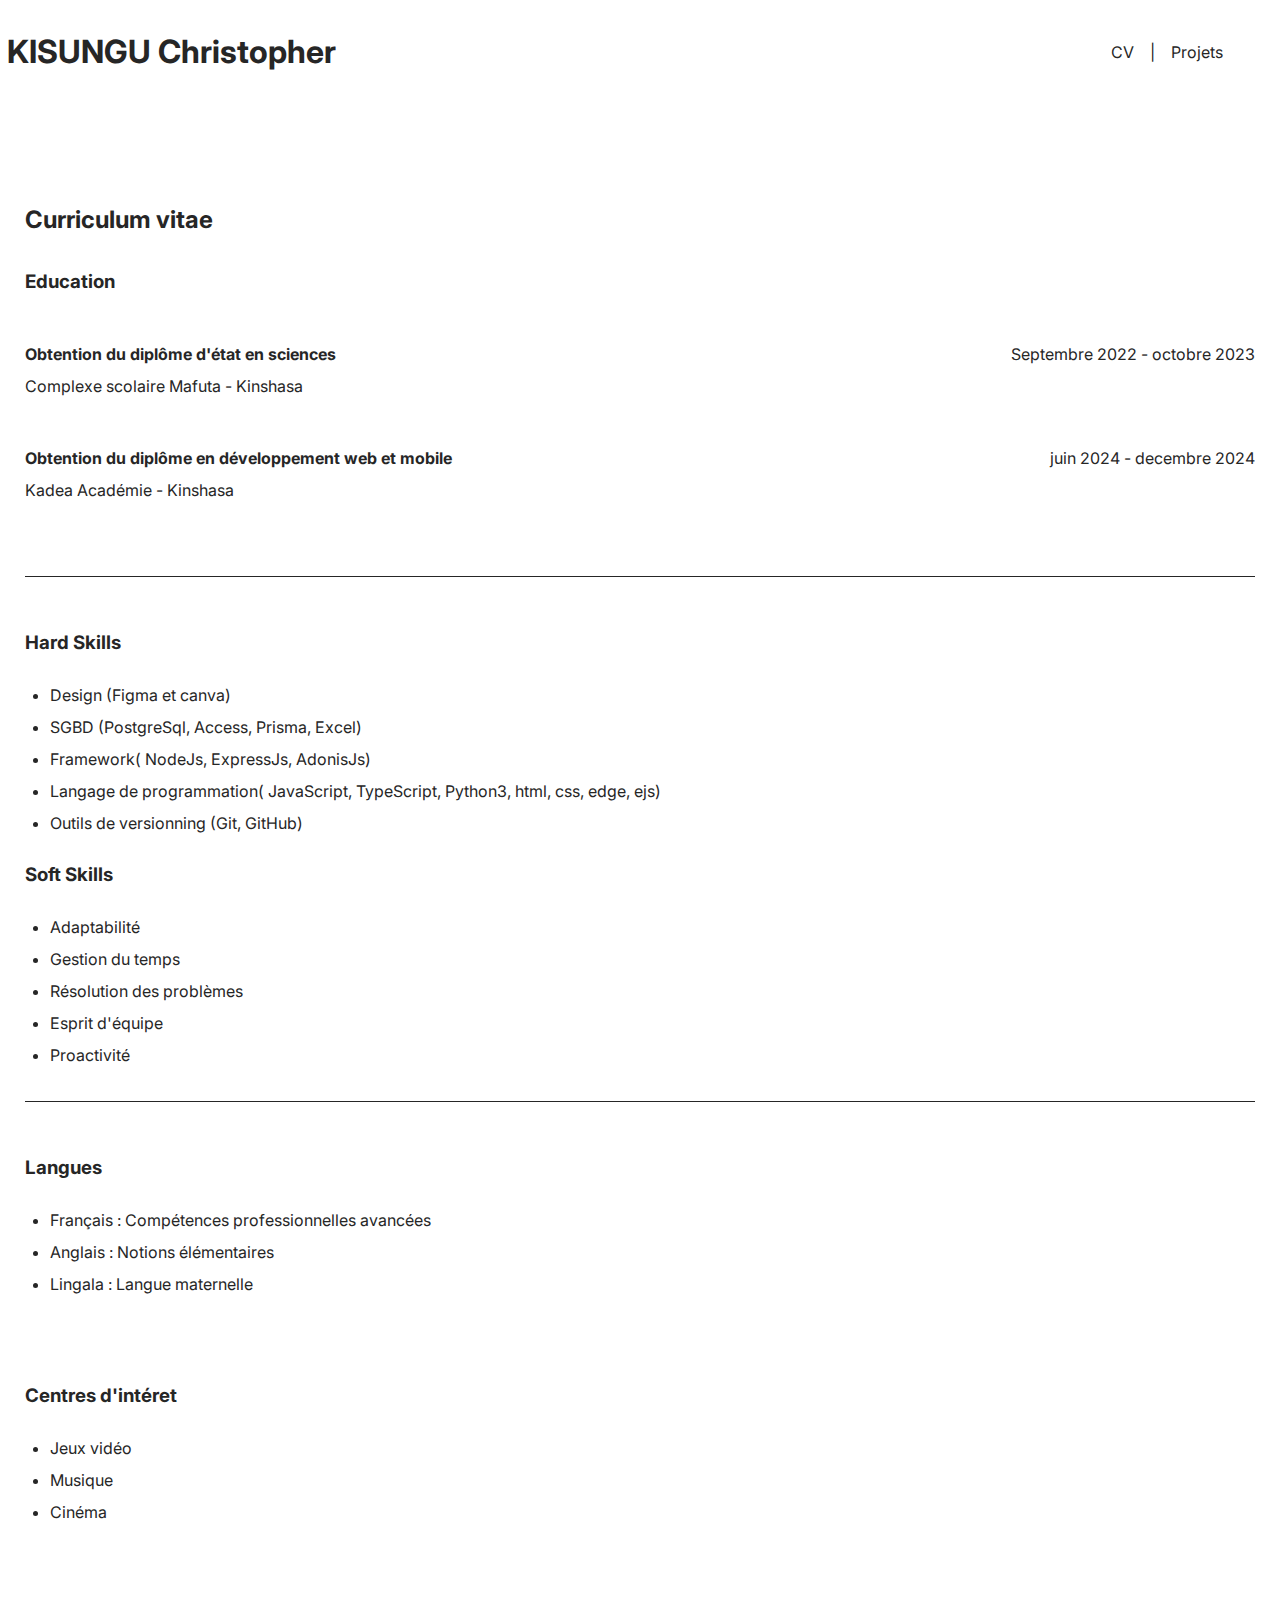
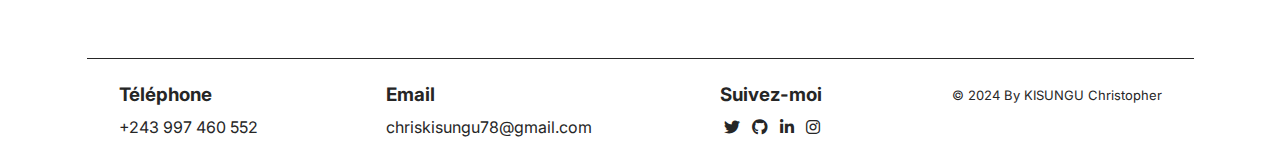
<file: cv.html>
<!DOCTYPE html>
<html lang="fr">
  <head>
    <meta charset="utf-8" />
    <link rel="preconnect" href="https://fonts.googleapis.com" />
    <meta
      name="viewport"
      content="width=device-width, user-scalable=no, initial-scale=1.0, maximum-scale=1.0, minimum-scale=1.0"
    />
    <meta http-equiv="X-UA-Compatible" content="ie=edge" />
    <link
      rel="stylesheet"
      href="https://cdnjs.cloudflare.com/ajax/libs/font-awesome/6.0.0-beta3/css/all.min.css"
    />
    <link rel="preconnect" href="https://fonts.gstatic.com" crossorigin />
    <link
      href="https://fonts.googleapis.com/css2?family=Inter:wght@300;400;500;600;700&display=swap"
      rel="stylesheet"
    />
    <link rel="stylesheet" href="./src/css/style.css" />
    <title>CV KISUNGU Christopher</title>
  </head>

  <body>
    <!-- Header Section -->
    <header>
      <nav
        class="text-center flex flex-column gap-m flex-wrap padding-y-s sm-flex-row sm-flex-justify-space-between"
      >
        <div>
          <h1>
            <a href="index.html">KISUNGU Christopher</a>
          </h1>
        </div>
        <div id="menu" class="menu">
          <ul
            class="list-style-none flex pl-0 flex-align-center flex-justify-center"
          >
            <li class="menu-item">
              <a href="cv.html">CV</a>
            </li>
            <li class="menu-item"><a href="projets.html">Projets</a></li>
          </ul>
        </div>
      </nav>
    </header>
    <!-- Main Section -->
    <main class="padding-y-xxl">
      <h2>Curriculum vitae</h2>
      <section class="padding-y-m bottom-bordered">
        <h3>Education</h3>
        <article class="padding-y-s">
          <div class="padding-y-s flex flex-wrap flex-justify-space-between">
            <h4>
              Obtention du diplôme d'état en sciences
              <br />
              <span class="font-weight-normal">
                Complexe scolaire Mafuta - Kinshasa
              </span>
            </h4>
            <p>Septembre 2022 - octobre 2023</p>
          </div>
          <div class="padding-y-s flex flex-wrap flex-justify-space-between">
            <h4>
              Obtention du diplôme en développement web et mobile
              <br />
              <span class="font-weight-normal">
                Kadea Académie - Kinshasa
              </span>
            </h4>
            <p>juin 2024 - decembre 2024</p>
          </div>
        </article>
      </section>
      <section class="padding-y-m bottom-bordered">
        <h3 class="padding-y-s">Hard Skills</h3>
        <ul>
          <li>Design (Figma et canva)</li>
          <li>SGBD (PostgreSql, Access, Prisma, Excel)</li>
          <li>Framework( NodeJs, ExpressJs, AdonisJs)</li>
          <li>
            Langage de programmation( JavaScript, TypeScript, Python3, html,
            css, edge, ejs)
          </li>
          <li>Outils de versionning (Git, GitHub)</li>
        </ul>
        <h3 class="padding-y-s">Soft Skills</h3>
        <ul>
          <li>Adaptabilité</li>
          <li>Gestion du temps</li>
          <li>Résolution des problèmes</li>
          <li>Esprit d'équipe</li>
          <li>Proactivité</li>
        </ul>
      </section>
      <section class="padding-y-m">
        <h3 class="padding-y-s">Langues</h3>
        <ul>
          <li>Français : Compétences professionnelles avancées</li>
          <li>Anglais : Notions élémentaires</li>
          <li>Lingala : Langue maternelle</li>
        </ul>
      </section>
      <section class="padding-y-m">
        <h3 class="padding-y-s">Centres d'intéret</h3>
        <ul>
          <li>Jeux vidéo</li>
          <li>Musique</li>
          <li>Cinéma</li>
        </ul>
      </section>
    </main>
    <!-- Footer Section -->
    <footer
      class="flex flex-justify-space-between top-bordered padding-y-s text-center flex-column gap-m md-flex md-flex-row md-text-left md-gap-0"
    >
      <div>
        <h3>Téléphone</h3>
        <p><a href="tel:0997460552">+243 997 460 552</a></p>
      </div>
      <div>
        <h3>Email</h3>
        <p>
          <a href="mailto:chriskisungu78@gmail.com">chriskisungu78@gmail.com</a>
        </p>
      </div>
      <div>
        <h3>Suivez-moi</h3>
        <div class="social-links">
          <a href="https://x.com/Chris__CNK" target="_blank" class="social-link"
            ><i class="fab fa-twitter"></i
          ></a>
          <a
            href="https://github.com/CNKtony"
            target="_blank"
            class="social-link"
            ><i class="fab fa-github"></i
          ></a>
          <a
            href="https://www.linkedin.com/in/chris-kisungu-a7373a328/"
            target="_blank"
            class="social-link"
            ><i class="fab fa-linkedin-in"></i
          ></a>
          <a
            href="https://www.instagram.com/cnk__officiel/"
            target="_blank"
            class="social-link"
            ><i class="fab fa-instagram"></i
          ></a>
        </div>
      </div>
      <div>
        <p class="text-small">© 2024 By KISUNGU Christopher</p>
      </div>
    </footer>
  </body>
</html>
</file>
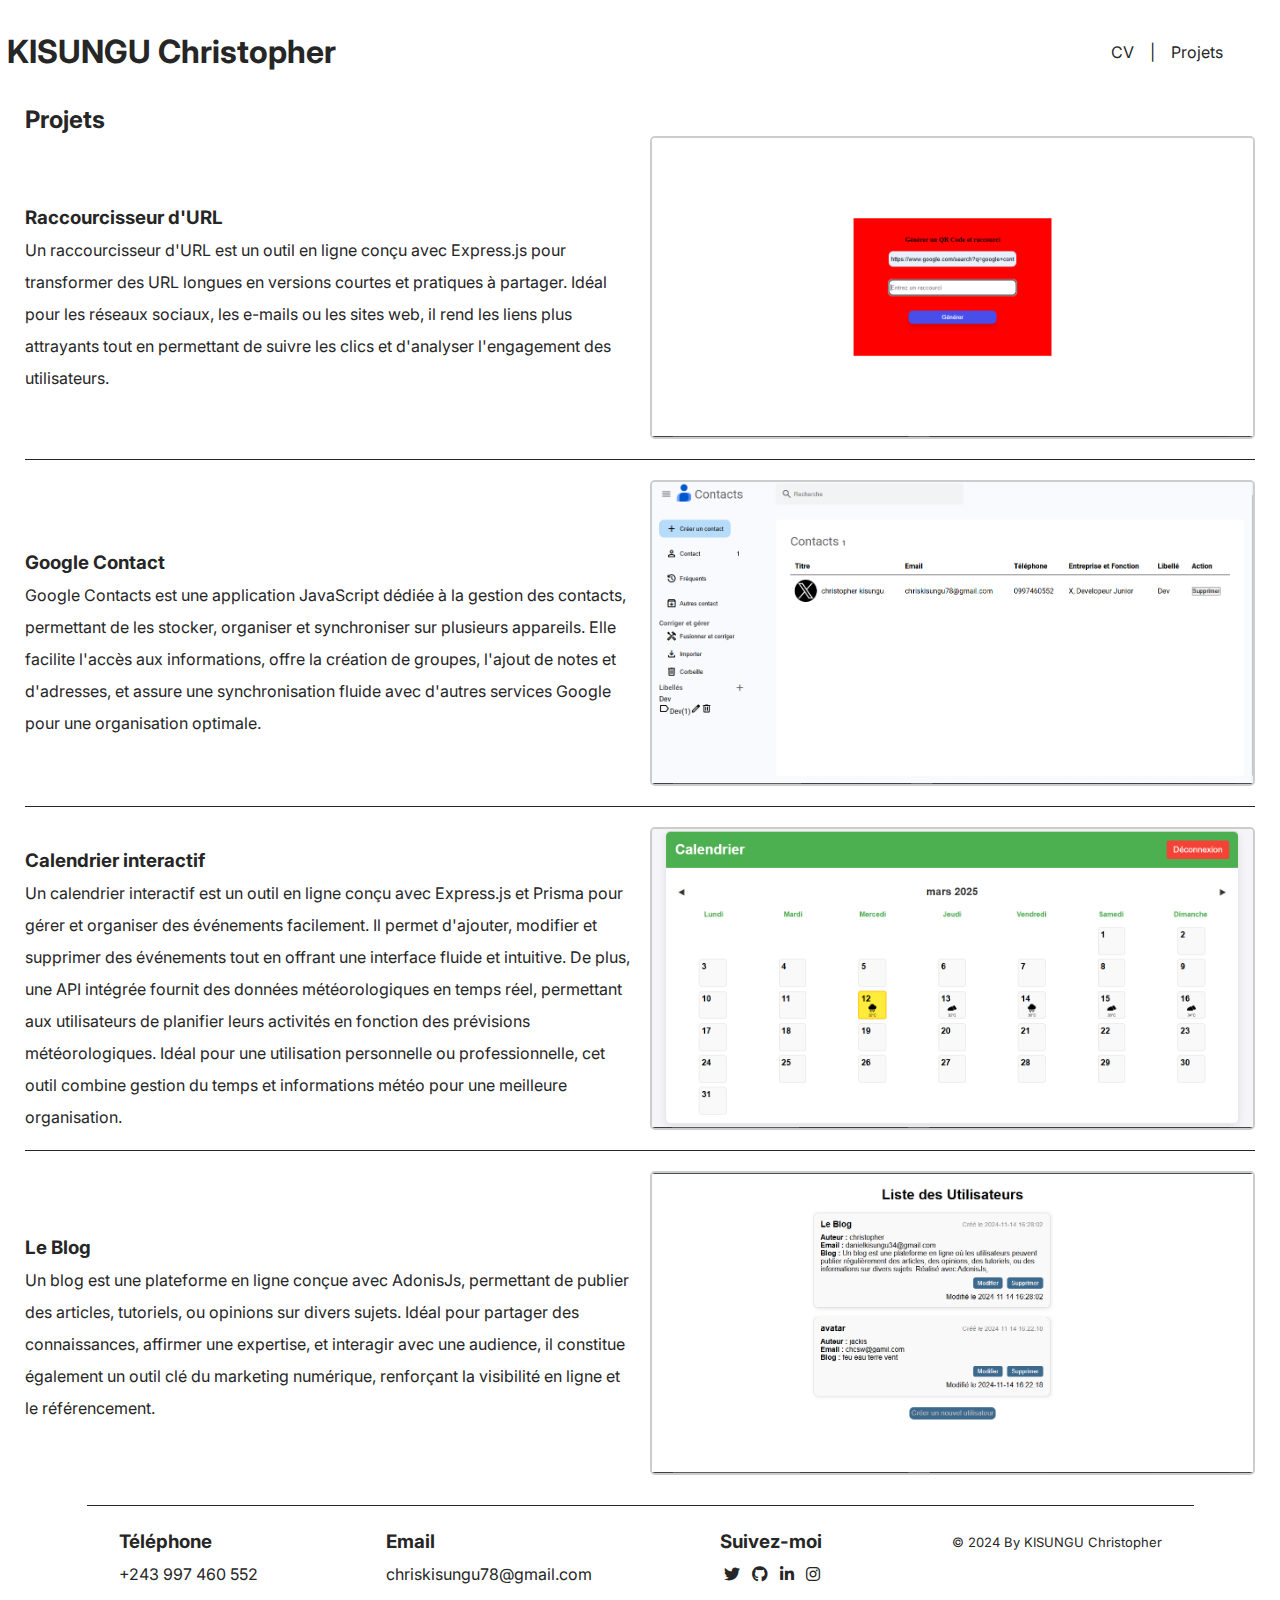
<file: projets.html>
<!DOCTYPE html>
<html lang="fr">
  <head>
    <meta charset="utf-8" />
    <link rel="preconnect" href="https://fonts.googleapis.com" />
    <meta
      name="viewport"
      content="width=device-width, user-scalable=no, initial-scale=1.0, maximum-scale=1.0, minimum-scale=1.0"
    />
    <meta http-equiv="X-UA-Compatible" content="ie=edge" />
    <link
      rel="stylesheet"
      href="https://cdnjs.cloudflare.com/ajax/libs/font-awesome/6.0.0-beta3/css/all.min.css"
    />
    <link rel="preconnect" href="https://fonts.gstatic.com" crossorigin />
    <link
      href="https://fonts.googleapis.com/css2?family=Inter:wght@300;400;500;600;700&display=swap"
      rel="stylesheet"
    />
    <link rel="stylesheet" href="./src/css/style.css" />
    <title>Projets</title>
  </head>

  <body>
    <header>
      <nav
        class="text-center flex flex-column gap-m flex-wrap padding-y-s sm-flex-row sm-flex-justify-space-between"
      >
        <div>
          <h1>
            <a href="index.html">KISUNGU Christopher</a>
          </h1>
        </div>
        <div id="menu" class="menu">
          <ul
            class="list-style-none flex pl-0 flex-align-center flex-justify-center"
          >
            <li class="menu-item">
              <a href="cv.html">CV</a>
            </li>
            <li class="menu-item"><a href="projets.html">Projets</a></li>
          </ul>
        </div>
      </nav>
    </header>

    <!-- Main Section -->

    <main>
      <h2>Projets</h2>
      <section class="project ligne">
        <div class="project-details">
          <h3>Raccourcisseur d'URL</h3>
          <p>
            Un raccourcisseur d'URL est un outil en ligne conçu avec Express.js
            pour transformer des URL longues en versions courtes et pratiques à
            partager. Idéal pour les réseaux sociaux, les e-mails ou les sites
            web, il rend les liens plus attrayants tout en permettant de suivre
            les clics et d'analyser l'engagement des utilisateurs.
          </p>
        </div>
        <div class="project-image ek">
          <img src="assets/img/url.png" alt="photo de raccourcisseur" />
        </div>
      </section>
      <section class="project ligne">
        <div class="project-details">
          <h3>Google Contact</h3>
          <p>
            Google Contacts est une application JavaScript dédiée à la gestion
            des contacts, permettant de les stocker, organiser et synchroniser
            sur plusieurs appareils. Elle facilite l'accès aux informations,
            offre la création de groupes, l'ajout de notes et d'adresses, et
            assure une synchronisation fluide avec d'autres services Google pour
            une organisation optimale.
          </p>
        </div>
        <div class="project-image ek">
          <img
            src="assets/img/google contact.png"
            alt="photo de Google contact"
          />
        </div>
      </section>
      <section class="project ligne">
        <div class="project-details">
          <h3>Calendrier interactif</h3>
          <p>
            Un calendrier interactif est un outil en ligne conçu avec Express.js
            et Prisma pour gérer et organiser des événements facilement. Il
            permet d'ajouter, modifier et supprimer des événements tout en
            offrant une interface fluide et intuitive. De plus, une API intégrée
            fournit des données météorologiques en temps réel, permettant aux
            utilisateurs de planifier leurs activités en fonction des prévisions
            météorologiques. Idéal pour une utilisation personnelle ou
            professionnelle, cet outil combine gestion du temps et informations
            météo pour une meilleure organisation.
          </p>
        </div>
        <div class="project-image ek">
          <img src="assets/img/calendrier.png" alt="photo de raccourcisseur" />
        </div>
      </section>
      <section class="project">
        <div class="project-details">
          <h3>Le Blog</h3>
          <p>
            Un blog est une plateforme en ligne conçue avec AdonisJs, permettant
            de publier des articles, tutoriels, ou opinions sur divers sujets.
            Idéal pour partager des connaissances, affirmer une expertise, et
            interagir avec une audience, il constitue également un outil clé du
            marketing numérique, renforçant la visibilité en ligne et le
            référencement.
          </p>
        </div>
        <div class="project-image">
          <img src="assets/img/blog.png" alt="photo du blog" />
        </div>
      </section>
    </main>

    <!-- Footer Section -->
    <footer
      class="flex flex-justify-space-between top-bordered padding-y-s text-center flex-column gap-m md-flex md-flex-row md-text-left md-gap-0"
    >
      <div>
        <h3>Téléphone</h3>
        <p><a href="tel:0997460552">+243 997 460 552</a></p>
      </div>
      <div>
        <h3>Email</h3>
        <p>
          <a href="mailto:chriskisungu78@gmail.com">chriskisungu78@gmail.com</a>
        </p>
      </div>
      <div>
        <h3>Suivez-moi</h3>
        <div class="social-links">
          <a href="https://x.com/Chris__CNK" target="_blank" class="social-link"
            ><i class="fab fa-twitter"></i
          ></a>
          <a
            href="https://github.com/CNKtony"
            target="_blank"
            class="social-link"
            ><i class="fab fa-github"></i
          ></a>
          <a
            href="https://www.linkedin.com/in/chris-kisungu-a7373a328/"
            target="_blank"
            class="social-link"
            ><i class="fab fa-linkedin-in"></i
          ></a>
          <a
            href="https://www.instagram.com/cnk__officiel/"
            target="_blank"
            class="social-link"
            ><i class="fab fa-instagram"></i
          ></a>
        </div>
      </div>
      <div>
        <p class="text-small">© 2024 By KISUNGU Christopher</p>
      </div>
    </footer>
  </body>
</html>
</file>
<file: src/css/style.css>
* {
  padding: 0;
  margin: 0;
  color: #262626;
  text-decoration: none;
  box-sizing: border-box;
}

body {
  font-family: "Inter", sans-serif;
  max-width: 1350px;
  padding-left: 25px;
  padding-right: 25px;
  margin: auto;
  line-height: 2rem;
}

.h1 {
  font-size: 3rem;
}

.h2 {
  font-size: 2.5rem;
}
.h3 {
  font-size: 1.2rem;
}

p {
  font-size: 1rem;
}

.text-small {
  font-size: small;
}

.text-bold {
  font-weight: bold;
}

.text-center {
  text-align: center;
}
.text-red {
  color: red;
}
.flex {
  display: flex;
}

.flex-justify-center {
  justify-content: center;
}

.flex-justify-space-between {
  justify-content: space-between;
}

.flex-align-center {
  align-items: center;
}

.flex-wrap {
  flex-wrap: wrap;
}

.flex-column {
  flex-direction: column;
}

.gap-xl {
  gap: 60px;
}

.gap-l {
  gap: 40px;
}

.gap-m {
  gap: 30px;
}

.gap-s {
  gap: 16px;
}

.inline-block {
  display: inline-block;
}

.menu-item:not(:first-child):before {
  content: "|";
  padding-left: 16px;
  padding-right: 16px;
}

.list-style-none {
  list-style: none;
}

.margin-auto {
  margin: auto;
}
.padding-y-xxl {
  padding-top: 100px;
  padding-bottom: 100px;
}

.padding-y-m {
  padding-bottom: 30px;
  padding-top: 30px;
}

.padding-y-s {
  padding-top: 20px;
  padding-bottom: 20px;
}

.padding-left-xs {
  padding-top: 10px;
  padding-bottom: 10px;
}

.bordered {
  border-color: #262626;
  border-style: solid;
  border-width: 1px;
}
.top-bordered {
  border-top-color: #262626;
  border-top-style: solid;
  border-top-width: 1px;
}

.width-fit {
  width: fit-content;
}

.max-width-full {
  max-width: 100%;
  display: block;
}

.rounded {
  border-radius: 100%;
  transition: transform 0.3s ease, border 0.3s ease;
  border: 2px solid transparent;
}
.rounded:hover {
  transform: scale(1.1);
  border-color: blue;
}

.presentation > * {
  max-width: 450px;
}

.bg-yellow {
  background-color: #eea302;
}
.bg-red {
  background-color: #e13b25;
}
.bg-blue {
  background-color: #80d8da;
}

.button {
  width: 80px;
  min-height: 80px;
}

.font-weight-normal {
  font-weight: normal;
}

ul {
  padding-left: 25px;
}

.pl-0 {
  padding-left: 0;
}

.bottom-bordered {
  border-bottom-color: #262626;
  border-bottom-style: solid;
  border-bottom-width: 1px;
}

.width-full {
  width: 100%;
}
.flex-1 {
  flex: 1;
}

.max-width-1100 {
  max-width: 1100px;
}

.height-40 {
  height: 40px;
}

.resize-none {
  resize: none;
}

.height-150 {
  height: 150px;
}

.width-150 {
  width: 150px;
}

.padding-y-xs {
  padding-top: 10px;
  padding-bottom: 10px;
}

input,
textarea {
  font-size: 1rem;
  border-width: 2px;
  padding: 0 5px;
}
.submit-button {
  cursor: pointer;
  transition: background-color 0.3s ease, transform 0.3s ease;
}

.submit-button:hover {
  background-color: rgb(160, 157, 150);
  transform: scale(1.05);
}
.link-button:hover {
  background-color: rgb(160, 157, 150);
  transform: scale(1.05);
}
.image-container {
  max-width: 100%;
  display: flex;
  justify-content: center;
}

.responsive-img {
  width: 100%;
  max-width: 484px;
  height: auto;
  border-radius: 50%;
}

.presentation {
  max-width: 600px;
}

.main {
  gap: 2rem;
}

header {
  width: 100%;
  padding: 1rem 2rem;
  box-sizing: border-box;
}

footer {
  width: 90%;
  margin: 0 auto;
  padding: 1rem 2rem;
  box-sizing: border-box;
}
header h1 {
  margin-left: -50px;
}
.project {
  display: flex;
  flex-direction: row;
  align-items: center;
  margin-bottom: 20px;
}
.ligne {
  border-bottom: 1px solid;
}

.project-details {
  flex: 1;
  text-align: left;
}

.project-image {
  flex: 1;
  padding-left: 20px;
}
.ek {
  padding-bottom: 10px;
}

.project-image img {
  max-width: 100%;
  height: auto;
  width: 100%;
  border: 2px solid #ccc;
  border-radius: 5px;
  transition: transform 0.3s, box-shadow 0.3s;
}

.project-image img:hover {
  transform: scale(1.05);
  box-shadow: 0 4px 15px rgba(0, 0, 0, 0.3);
}
form:hover {
  transform: scale(1.05);
  box-shadow: 0 4px 15px rgba(0, 0, 0, 0.3);
  padding: 5px;
}
.social-link {
  padding: 4px;
}
/* -------------------------------Responsive-------------------------------*/

@media (max-width: 768px) {
  .project {
    flex-direction: column;
  }

  .project-image {
    margin-top: 10px;
  }
}

@media (min-width: 520px) {
  .sm-flex {
    display: flex;
  }

  .sm-flex-justify-center {
    justify-content: center;
  }

  .sm-flex-justify-space-between {
    justify-content: space-between;
  }

  .sm-flex-align-center {
    align-items: center;
  }

  .sm-flex-wrap {
    flex-wrap: wrap;
  }

  .sm-flex-column {
    flex-direction: column;
  }

  .sm-flex-row {
    flex-direction: row;
  }

  .sm-text-left {
    text-align: left;
  }

  .sm-gap-0 {
    gap: 0;
  }

  .button {
    width: 100px;
    min-height: 100px;
  }
}

@media screen and (min-width: 640px) {
  .md-flex {
    display: flex;
  }

  .md-flex-justify-center {
    justify-content: center;
  }

  .md-flex-justify-space-between {
    justify-content: space-between;
  }

  .md-flex-align-center {
    align-items: center;
  }

  .md-flex-justify-start {
    justify-content: flex-start;
  }
  .md-flex-wrap {
    flex-wrap: wrap;
  }

  .md-flex-column {
    flex-direction: column;
  }

  .md-flex-row {
    flex-direction: row;
  }

  .md-text-left {
    text-align: left;
  }

  .md-gap-0 {
    gap: 0;
  }

  .md-gap-l {
    gap: 40px;
  }

  .md-gap-m {
    gap: 30px;
  }

  .md-gap-s {
    gap: 16px;
  }
}

@media (min-width: 950px) {
  .lg-flex {
    display: flex;
  }

  .lg-flex-justify-center {
    justify-content: center;
  }

  .lg-flex-justify-space-between {
    justify-content: space-between;
  }

  .lg-flex-align-center {
    align-items: center;
  }

  .lg-flex-justify-start {
    justify-content: flex-start;
  }

  .lg-flex-wrap {
    flex-wrap: wrap;
  }

  .lg-flex-column {
    flex-direction: column;
  }

  .lg-flex-row {
    flex-direction: row;
  }

  .lg-text-left {
    text-align: left;
  }

  .lg-gap-0 {
    gap: 0;
  }

  .button {
    width: 100px;
    min-height: 100px;
  }
}

@media (min-width: 320px) {
  .xs-flex {
    display: flex;
  }

  .xs-flex-justify-center {
    justify-content: center;
  }

  .xs-flex-justify-space-between {
    justify-content: space-between;
  }

  .xs-flex-align-center {
    align-items: center;
  }

  .xs-flex-justify-start {
    justify-content: flex-start;
  }
  .xs-flex-wrap {
    flex-wrap: wrap;
  }

  .xs-flex-column {
    flex-direction: column;
  }

  .xs-flex-row {
    flex-direction: row;
  }

  .xs-text-left {
    text-align: left;
  }

  .xs-gap-0 {
    gap: 0;
  }
}
</file>
